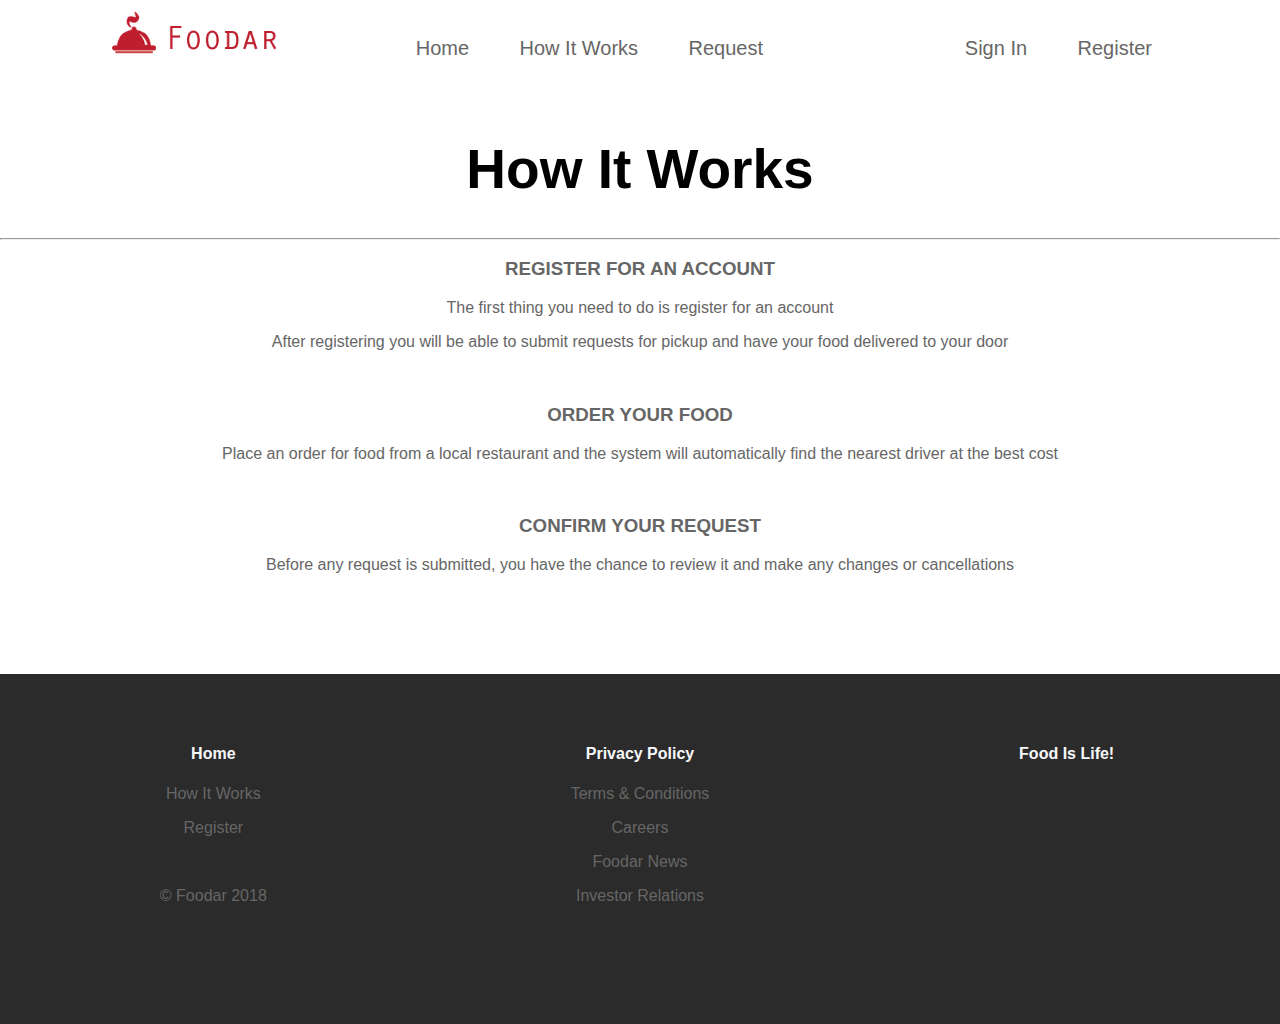
<file: about.html>
<!DOCTYPE html>
<html lang="en">

<head>
    <meta charset="UTF-8">
    <meta name="viewport" content="width=device-width, initial-scale=1.0">
    <meta http-equiv="X-UA-Compatible" content="ie=edge">
    <title>About Foodar</title>
    <link rel="stylesheet" href="style.css" type="text/css" />
</head>

<body>
    <nav class="navbar navbar-expand-md fixed-top" id="navbar">
        <a class="navbar-brand" href="index.html">
            <img class="logo" src="images/foodar-logo.png">
        </a>

        <div class="collapse navbar-collapse" id="nav-collapse">
            <ul class="navbar-nav mr-auto">
                <li class="nav-item active">
                    <a class="nav-link" href="index.html">Home</a>
                </li>
                <li class="nav-item">
                    <a class="nav-link" href="about.html">How It Works</a>
                </li>
                <li class="nav-item">
                    <a class="nav-link" href="request.html">Request</a>
                </li>
            </ul>
            <ul id="login">
                <li class="nav-item">
                    <a class="nav-link" href="">Sign In</a>
                </li>
                <li class="nav-item">
                    <a class="nav-link" href="register.html">Register</a>
                </li>
            </ul>
        </div>
    </nav>
    <section id="about-a">
        <h1 id="title">How It Works</h1>
        <hr>
        <h3>REGISTER FOR AN ACCOUNT</h3>
        <P>The first thing you need to do is register for an account</P>
        <p>After registering you will be able to submit requests for pickup and have your food delivered to your door</p>
        <br/>
        <h3>ORDER YOUR FOOD</h3>
        <P>Place an order for food from a local restaurant and the system will automatically find the nearest driver at the
            best cost
        </P>
        <br/>
        <h3>CONFIRM YOUR REQUEST</h3>
        <p>Before any request is submitted, you have the chance to review it and make any changes or cancellations</p>
    </section>
</body>
<footer class="grid">
    <div class="content-wrap2">
        <h4>Home</h4>
        <p>How It Works</p>
        <p>Register</p>
        <br>
        <p>&copy; Foodar 2018</p>
    </div>
    <div class="content-wrap3">
        <h4>Privacy Policy</h4>
        <p>Terms & Conditions</p>
        <p>Careers</p>
        <p>Foodar News</p>
        <p>Investor Relations</p>
    </div>
    <div class="content-wrap4">
        <h4>Food Is Life!</h4>
    </div>
</footer>

</html>
</file>
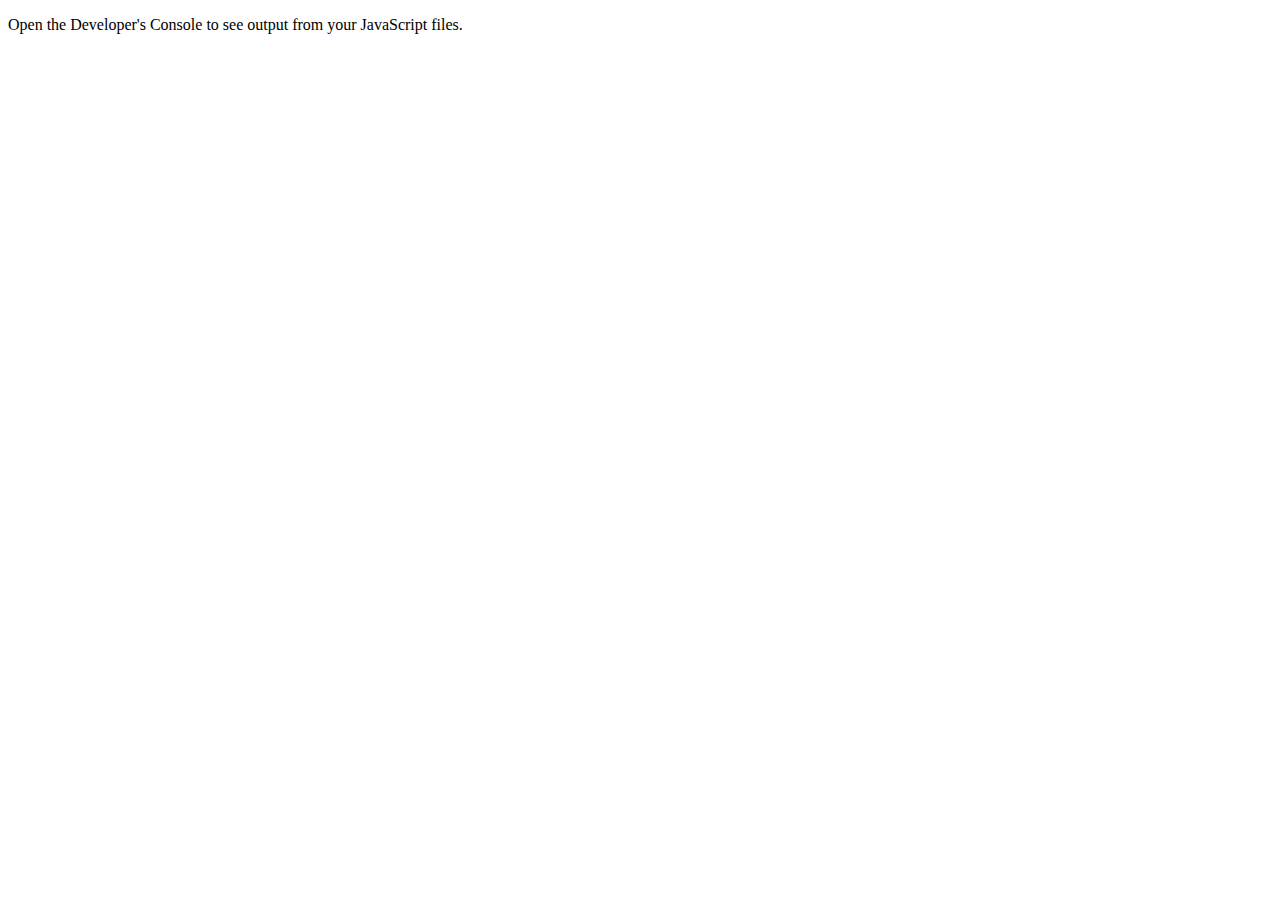
<file: conditionals.html>
<!DOCTYPE html>
<html>
<head><title>JS Conditionals Exercise</title></head>
<body>
<p>Open the Developer's Console to see output from your JavaScript files.</p>
<!-- PLACE YOUR SCRIPTS BELOW -->
<script src="if-statement.js"></script>
<script src="else-statement.js"></script>
<!-- ADD ADDITIONAL SCRIPT FILES ABOVE THIS LINE -->
</body>
</html>
</file>
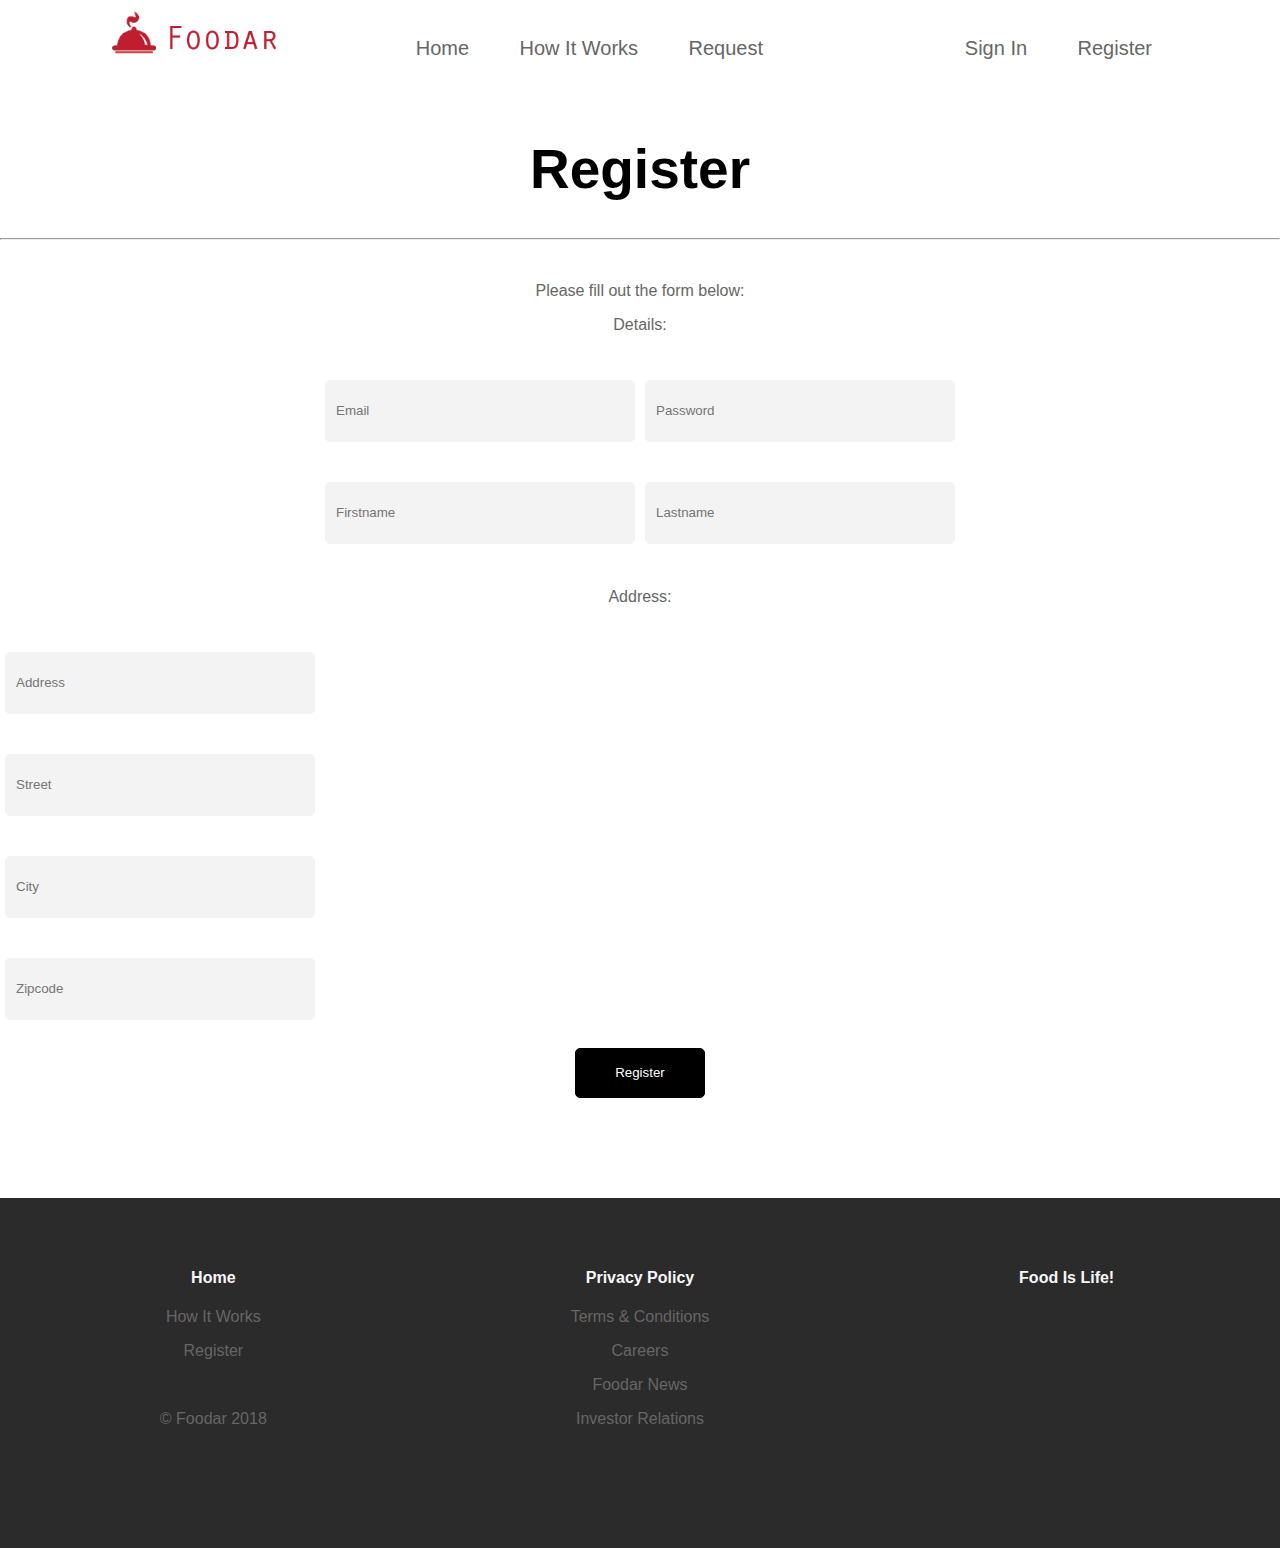
<file: register.html>
<!DOCTYPE html>
<html lang="en">

<head>
    <meta charset="UTF-8">
    <meta name="viewport" content="width=device-width, initial-scale=1.0">
    <meta http-equiv="X-UA-Compatible" content="ie=edge">
    <title>Register</title>
    <link rel="stylesheet" href="style.css" type="text/css" />
</head>

<body>
    <nav class="navbar navbar-expand-md fixed-top" id="navbar">
        <a class="navbar-brand" href="index.html">
            <img class="logo" src="images/foodar-logo.png">
        </a>

        <div class="collapse navbar-collapse" id="nav-collapse">
            <ul class="navbar-nav mr-auto">
                <li class="nav-item active">
                    <a class="nav-link" href="index.html">Home</a>
                </li>
                <li class="nav-item">
                    <a class="nav-link" href="about.html">How It Works</a>
                </li>
                <li class="nav-item">
                    <a class="nav-link" href="request.html">Request</a>
                </li>
            </ul>
            <ul id="login">
                <li class="nav-item">
                    <a class="nav-link" href="">Sign In</a>
                </li>
                <li class="nav-item">
                    <a class="nav-link" href="register.html">Register</a>
                </li>
            </ul>
        </div>
    </nav>
    <h1 id="title">Register</h1>
    <hr>
    <br>
    <p>Please fill out the form below:</p>
    <p>Details:</p>
    <section id="register-a" class="grid">
        <form class="grid">
            <div class="content-wrap1">
                <input type="text" placeholder="Email" required>
            </div>
            <div class="content-wrap2">
                <input type="text" placeholder="Password" required>
            </div>
            <div class="content-wrap3">
                <input type="text" placeholder="Firstname" required>
            </div>
            <div class="content-wrap4">
                <input type="text" placeholder="Lastname" required>
            </div>
        </form>
    </section>
    <br>
    <p>Address:</p>
    <section id="register-b" class="grid">
        <form class="grid">
            <div class="content-wrap1">
                <input type="text" placeholder="Address" required>
            </div>
            <div class="content-wrap2">
                <input type="text" placeholder="Street" required>
            </div>
            <div class="content-wrap3">
                <input type="text" placeholder="City" required>
            </div>
            <div class="content-wrap4">
                <input type="text" placeholder="Zipcode" required>
            </div>
        </form>
    </section>
    <br>
    <button type="submit" id="reg">Register</button>
</body>
<footer class="grid">
    <div class="content-wrap2">
        <h4>Home</h4>
        <p>How It Works</p>
        <p>Register</p>
        <br>
        <p>&copy; Foodar 2018</p>
    </div>
    <div class="content-wrap3">
        <h4>Privacy Policy</h4>
        <p>Terms & Conditions</p>
        <p>Careers</p>
        <p>Foodar News</p>
        <p>Investor Relations</p>
    </div>
    <div class="content-wrap4">
        <h4>Food Is Life!</h4>
    </div>
</footer>

</html>
</file>
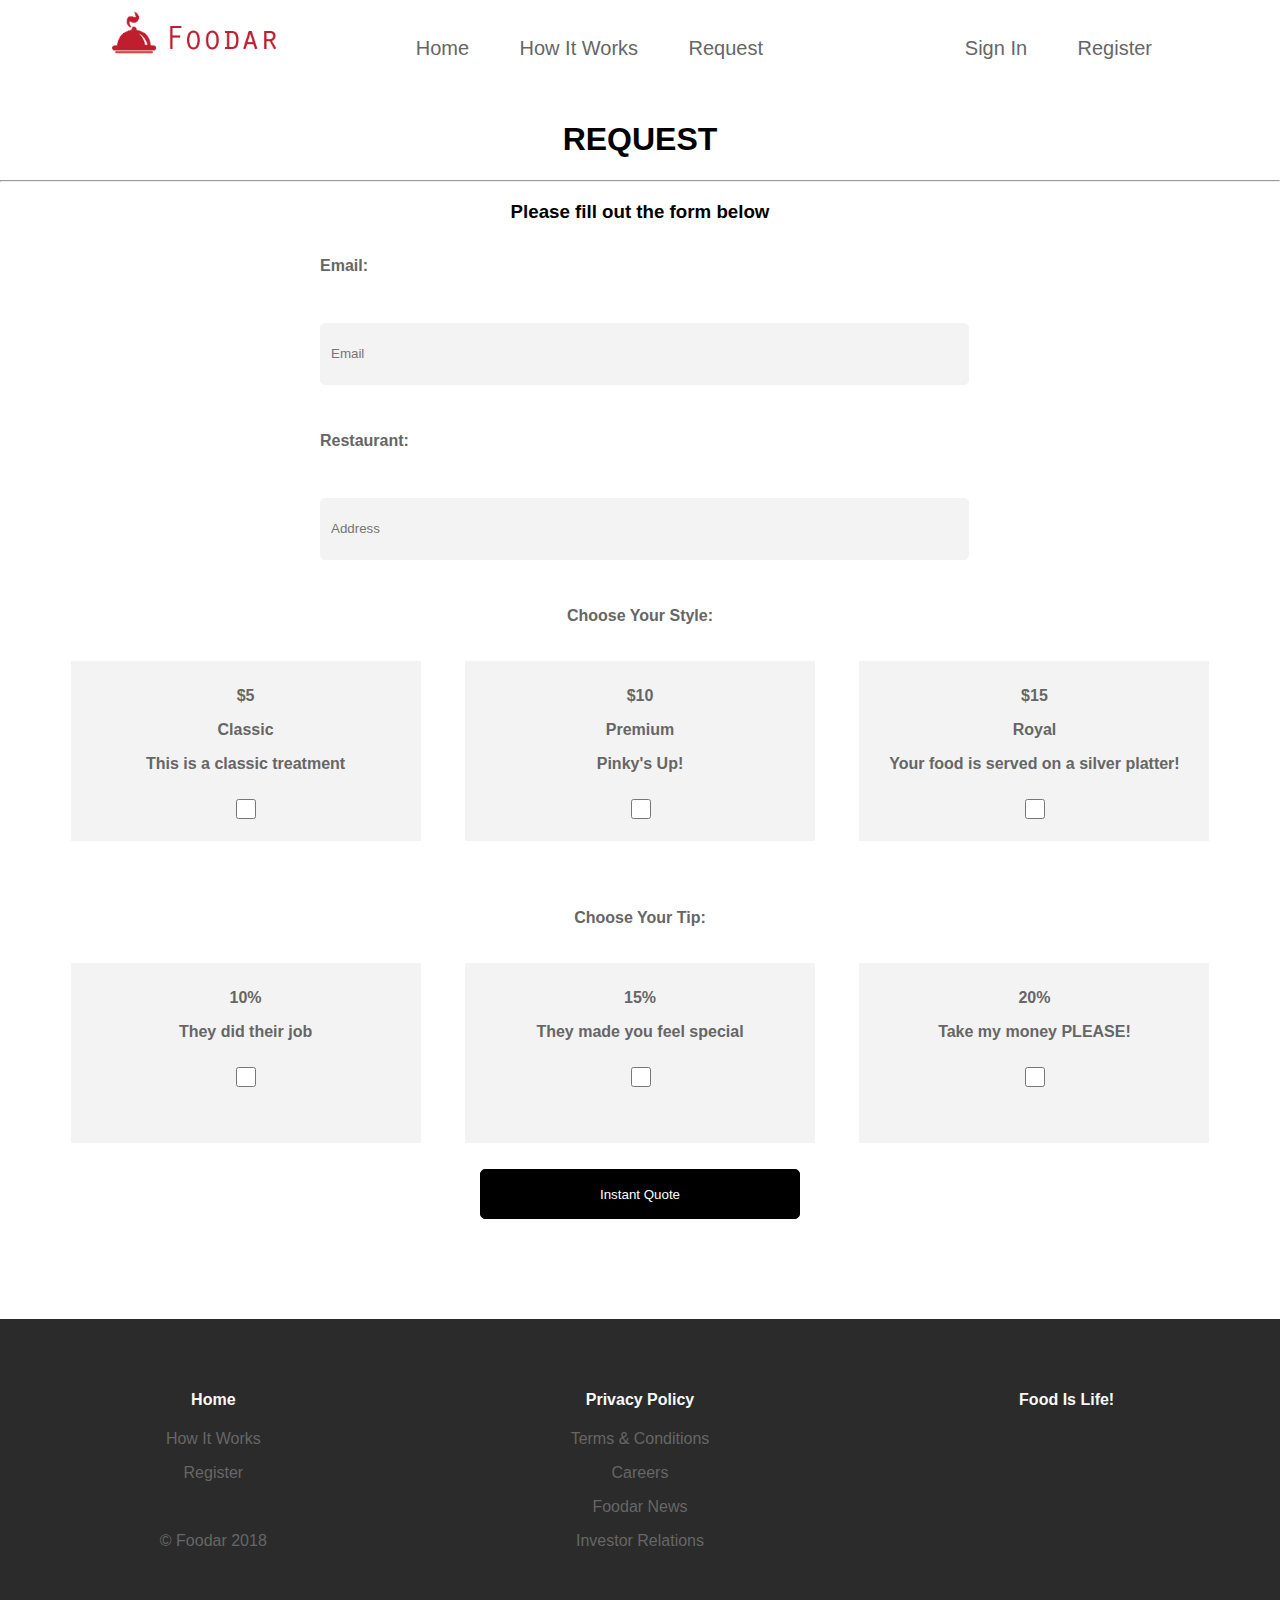
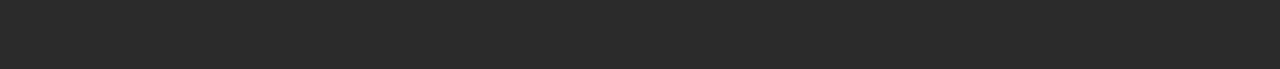
<file: request.html>
<!DOCTYPE html>
<html lang="en">

<head>
    <meta charset="UTF-8">
    <meta name="viewport" content="width=device-width, initial-scale=1.0">
    <meta http-equiv="X-UA-Compatible" content="ie=edge">
    <title>Document</title>
    <link rel="stylesheet" href="style.css" type="text/css" />
</head>

<body>
    <nav class="navbar navbar-expand-md fixed-top" id="navbar">
        <a class="navbar-brand" href="index.html">
            <img class="logo" src="images/foodar-logo.png">
        </a>

        <div class="collapse navbar-collapse" id="nav-collapse">
            <ul class="navbar-nav mr-auto">
                <li class="nav-item active">
                    <a class="nav-link" href="index.html">Home</a>
                </li>
                <li class="nav-item">
                    <a class="nav-link" href="about.html">How It Works</a>
                </li>
                <li class="nav-item">
                    <a class="nav-link" href="request.html">Request</a>
                </li>
            </ul>
            <ul id="login">
                <li class="nav-item">
                    <a class="nav-link" href="">Sign In</a>
                </li>
                <li class="nav-item">
                    <a class="nav-link" href="register.html">Register</a>
                </li>
            </ul>
        </div>
    </nav>
    <h1>REQUEST</h1>
    <hr>
    <h3>Please fill out the form below</h3>
    <section id="request-a" class="grid">
        <p>Email:</p>
        <input type="text" placeholder="Email">
        <p>Restaurant:</p>
        <input type="text" placeholder="Address">
    </section>
    <section id="request-b" class="grid">
        <p>Choose Your Style:</p>
        <form action="">
            <div id="style">
                <p>$5</p>
                <p>Classic</p>
                <p>This is a classic treatment</p>
                <input type="checkbox" name="chbx" value="5" id="check">
            </div>
            <div id="style">
                <p>$10</p>
                <p>Premium</p>
                <p>Pinky's Up!</p>
                <input type="checkbox" name="chbx" value="10" id="check">
            </div>
            <div id="style">
                <p>$15</p>
                <p>Royal</p>
                <p>Your food is served on a silver platter!</p>
                <input type="checkbox" name="chbx" value="15" id="check">
            </div>
        </form>
    </section>
    <br>
    <br>
    <section id="request-c" class="grid">
        <p>Choose Your Tip:</p>
        <div id="style">
            <p>10%</p>
            <p>They did their job</p>
            <input type="checkbox" name="tip" value=".10" id="check1">
        </div>
        <div id="style">
            <p>15%</p>
            <p>They made you feel special</p>
            <input type="checkbox" name="tip" value=".15" id="check2">
        </div>
        <div id="style">
            <p>20%</p>
            <p>Take my money PLEASE!</p>
            <input type="checkbox" name="tip" value=".20" id="check3">
        </div>
    </section>
    <button type="submit" value="Submit" onclick="calcTotal()" id="request-btn">Instant Quote</button>
    <br>
    <section id="quote" class="grid">
        <h1 id="total"></h1>
    </section>
    <script src="script.js"></script>
</body>
<footer class="grid">
    <div class="content-wrap2">
        <h4>Home</h4>
        <p>How It Works</p>
        <p>Register</p>
        <br>
        <p>&copy; Foodar 2018</p>
    </div>
    <div class="content-wrap3">
        <h4>Privacy Policy</h4>
        <p>Terms & Conditions</p>
        <p>Careers</p>
        <p>Foodar News</p>
        <p>Investor Relations</p>
    </div>
    <div class="content-wrap4">
        <h4>Food Is Life!</h4>
    </div>
</footer>

</html>
</file>
<file: style.css>
#ad {
    display: none;
    height: 40px;
    background: black;
    position: -webkit-sticky;
    position: sticky;
    top: 0;
    color: white;
}

#ad p {
    margin: 0;
    padding-top: 10px;
    display: inline-block;
}

#close {
    float: right;
    padding-right: 10px;
}

#close:hover {
    cursor: pointer;
}

.navbar {
    font-family: 'Raleway', sans-serif; 
    background: white;
    height: 100px;
    margin-left: 0;
}

#nav-collapse {
    padding-right: 50px;
    padding-top: 18px;
}

.logo {
    float: left;
    width: 15%; 
    margin-top: 10px;
    padding-left: 100px;
    padding-bottom: 15px;
}

ul {
    display: inline-block;
    margin-right: 55px;

}

#login {
    float: right;
}

li {
    display: inline-block;
    padding: 3px;
    font-size: 20px;
}

.nav-link {
    padding: 5px;
    color: #666666;
    font-weight: normal;
    padding-left: 20px;
    padding-right: 20px;
    text-decoration: none;
}

.nav-link:hover {
    color: #B82601;
}

body {
    text-align: center;
    margin: 0;
    font-family: 'Raleway', sans-serif;
}

#showcase {
    height: 700px;
}

.parallax {
    background-image: url('images/appetizer.jpg');
    background-position: center;
    background-repeat: no-repeat;
    background-size: cover;
    background-attachment: fixed;
    height: 700px;
}

#showcase h1 {
    color: white;
    font-size: 60px;
    float: left;
    margin-top: 280px;
    margin-left: 300px;
}

#heading {
    margin-top: 60px;
    color: #666666;
}

p {
    color: #666666;
}

#section-a {
    display: grid;
    grid-template-columns: repeat(3, 1fr);
}

#section-a input {
    width: 96%;
}

#section-a button {
    background: black;
    grid-column: 2;
    width: 25%;
    margin: auto;
    padding: 10px;
    color: white;
    height: 50px;
    border: 1px solid black;
    border-radius: 5px;
}

#title {
    color: black;
    font-size: 55px;
}

#register-a {
    display: grid;
    grid-template-columns: repeat(4, 1fr);
    height: 100%;
}

#register-a form {
    display: grid;
    grid-template-columns: 1fr 1fr;
    grid-column: 2/4;
    width: 100%;
}

.content-wrap1 {
    grid-column: 1;
}

.content-wrap2 {
    grid-column: 2;
}

.content-wrap3 {
    grid-column: 1;
}

.content-wrap4 {
    grid-column: 2;
}

#register-b {
    display: grid;
    grid-template-columns: repeat(4, 1fr);
    height: 100%;
}

input {
    padding: 10px;
    margin-top: 30px;
    margin-bottom: 10px;
    height: 40px;
    width: 90%;
    background: #f3f3f3;
    border: 1px solid #f3f3f3;
    border-radius: 5px;
}

#reg {
    background: black;
    padding: 10px;
    color: white;
    width: 130px;
    height: 50px;
    border: 1px solid black;
    border-radius: 5px;
}

/* Request Page */

#request-a {
    display: grid;
    grid-template-columns: repeat(4, 1fr);
    height: 350px;
}

#request-a input {
    grid-column: 2/4;
    width: 98%;
    margin: 0;
}

#request-a p {
    grid-column: 2/4;
    text-align: left;
    font-weight: bold;
}

#request-b {
    height: 250px;
}

#request-b input {
width: 20px;
height: 20px;
margin-top: 10px;
}

#request-b p {
    font-weight: bold;
}

#style {
    display: inline-block;
    height: 170px;
    width: 350px;
    background: #f3f3f3;
    margin: 20px;
    padding-top: 10px;
}

#request-c {
    height: 250px;
}

#request-c input {
    width: 20px;
    height: 20px;
    margin-top: 10px;
}

#request-c p {
    font-weight: bold;
}

#request-btn {
    background: black;
    grid-column: 2;
    width: 25%;
    margin-top: 10px;;
    padding: 10px;
    color: white;
    height: 50px;
    border: 1px solid black;
    border-radius: 5px;
}

#about-a h3 {
    color: #666666;
}

/* Footer */

footer {
    display: grid;
    grid-template-columns: repeat(3, 1fr);
    background: #2b2b2b;
    height: 300px;
    padding-top: 50px;
    text-align: center;
    color: #f7f8f9;
    margin-top: 100px;
}

/* footer .content-wrap1 {
    grid-column: 3;
    padding-top: 70px;
} */

footer .content-wrap2 {
    grid-column: 1;
}

footer .content-wrap3 {
    grid-column: 2;
}

footer .content-wrap4 {
    grid-column: 3;
}
</file>
